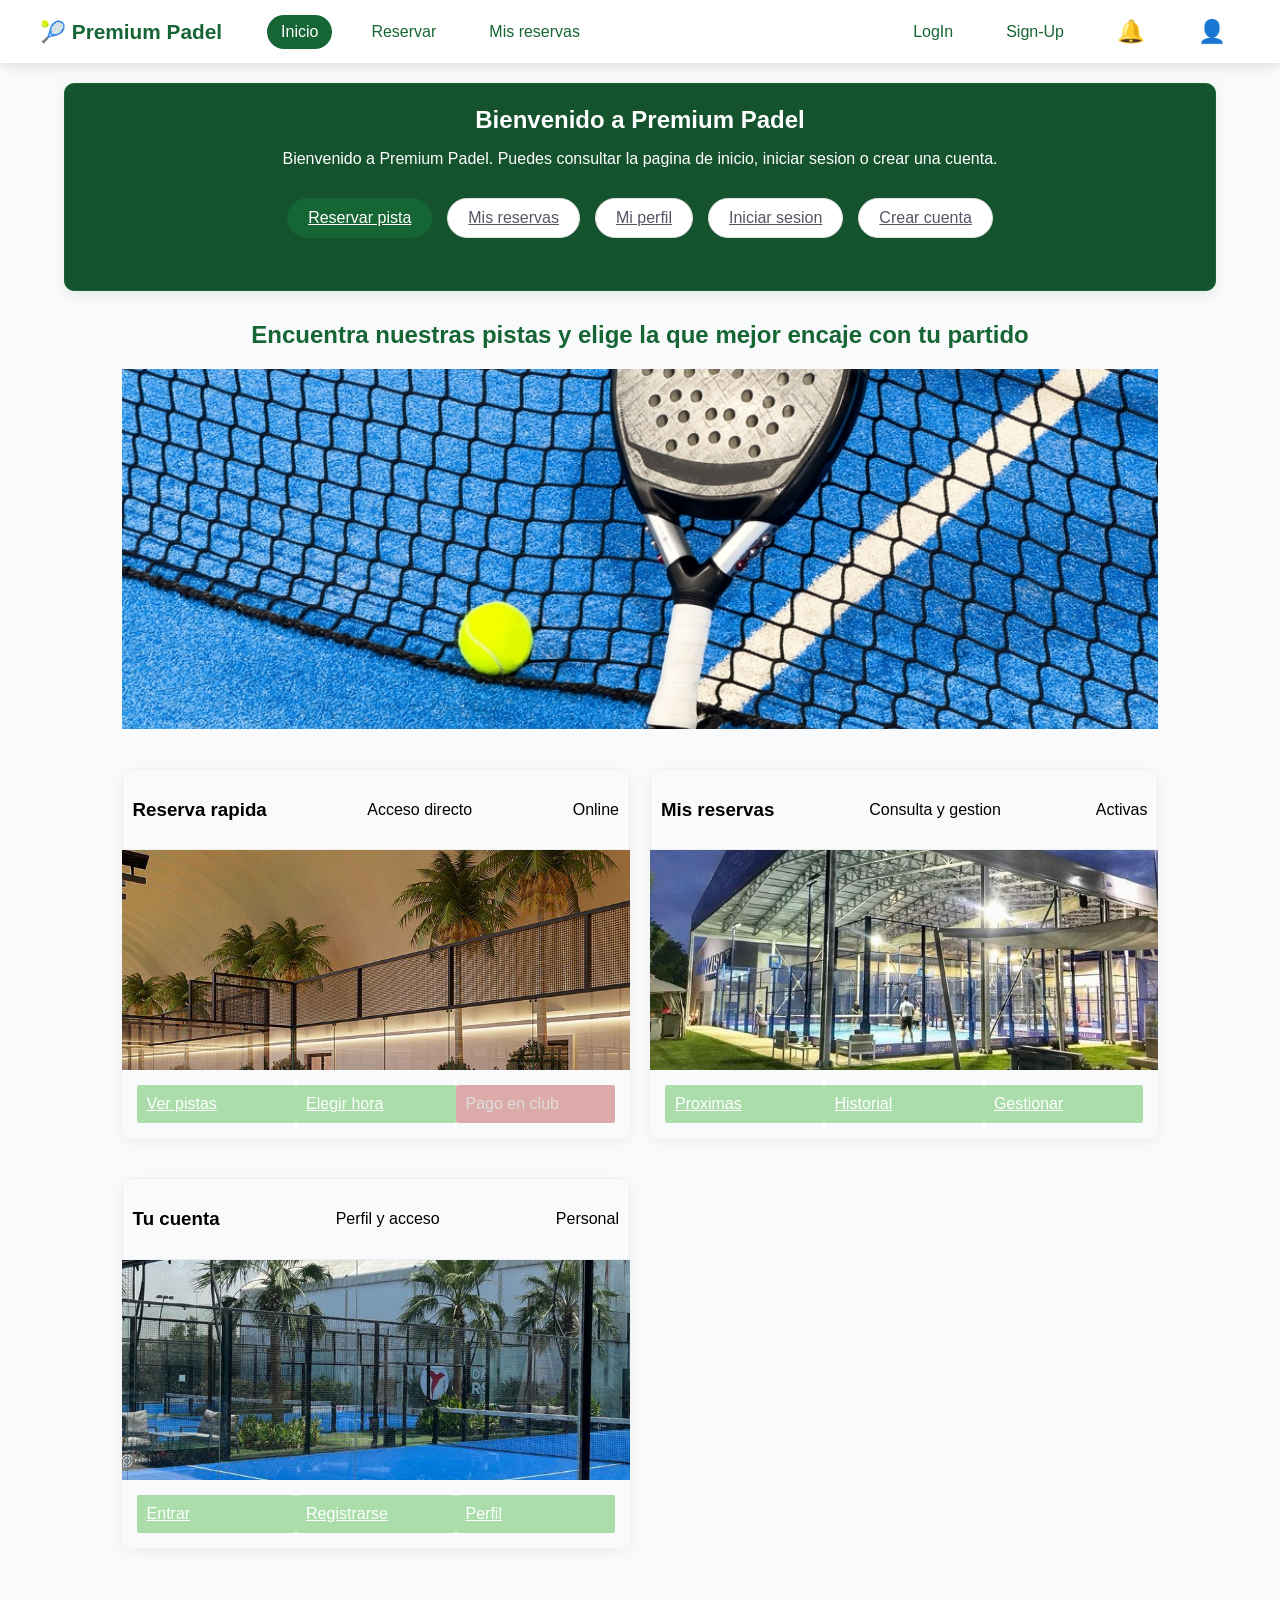
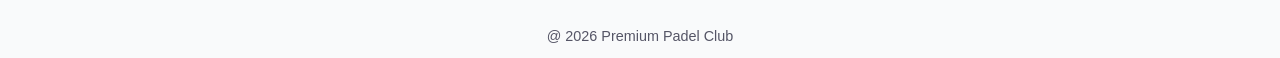
<file: mvc/src/main/resources/static/index.html>
<!DOCTYPE html>
<html lang="es">
    <head>
        <meta charset="UTF-8">
        <meta name="viewport" content="width=device-width, initial-scale=1.0">
        <title>Inicio</title>
        <link rel="stylesheet" href="styles.css">
        <link rel="icon" type="image/png" href="src/Captura de pantalla 2026-04-15 171537.png">
    </head>
    <body>
        <header class="cabecera">
            <nav class="nav-grupo" aria-label="Navegacion principal">
                <a href="index.html" class="logo">🎾 Premium Padel</a>
                <a href="index.html" class="nav-link">Inicio</a>
                <a href="reservas.html" class="nav-link">Reservar</a>
                <a href="misReservas.html" class="nav-link">Mis reservas</a>
            </nav>
            <nav class="nav-grupo" aria-label="Navegacion de usuario">
                <a href="logIn.html" class="nav-link">LogIn</a>
                <a href="signup.html" class="nav-link"> Sign-Up</a>
                <a href="notificaciones.html" class="nav-link icono">🔔</a>
                <a href="perfil.html" class="nav-link icono">👤</a>
            </nav>
        </header>

        <div class="espacio"></div>

        <main class="contenedor-principal">
            <section class="intro hero-inicio">
                <h1>Bienvenido a Premium Padel</h1>
                <p id="mensaje-inicio" class="subtitulo">Accede rapido a tus reservas, tu perfil y la disponibilidad de pistas.</p>
                <div class="menu-filtros acciones-inicio">
                    <a href="reservas.html" class="btn-filtro btn-admin-principal">Reservar pista</a>
                    <a href="misReservas.html" class="btn-filtro">Mis reservas</a>
                    <a href="perfil.html" class="btn-filtro">Mi perfil</a>
                    <a href="logIn.html" class="btn-filtro enlace-sin-sesion">Iniciar sesion</a>
                    <a href="signup.html" class="btn-filtro enlace-sin-sesion">Crear cuenta</a>
                </div>
            </section>

            <section class="mapa imagen-inicio">
                <h2>Encuentra nuestras pistas y elige la que mejor encaje con tu partido</h2>
                <img src="src/paginaprincipal.jpg" alt="Paleta y pelotas de padel en la pista">
            </section>

            <section class="pistas" aria-label="Accesos rapidos">
                <article class="card tipo-interior tarjeta-inicio">
                    <div class="info-pist">
                        <h3>Reserva rapida</h3>
                        <span class="tipo-pist">Acceso directo</span>
                        <span class="precio-pist">Online</span>
                    </div>
                    <div class="imagen-pist">
                        <img src="src/Imagen7.jpeg" alt="Pista interior destacada" class="foto-principal">
                    </div>
                    <div class="horarios">
                        <a href="reservas.html" class="hora-disponible">Ver pistas</a>
                        <a href="reservas.html" class="hora-disponible">Elegir hora</a>
                        <span class="hora-ocupada">Pago en club</span>
                    </div>
                </article>

                <article class="card tipo-techo tarjeta-inicio">
                    <div class="info-pist">
                        <h3>Mis reservas</h3>
                        <span class="tipo-pist">Consulta y gestion</span>
                        <span class="precio-pist">Activas</span>
                    </div>
                    <div class="imagen-pist">
                        <img src="src/Imagen11.jpeg" alt="Pista exterior con techo" class="foto-principal">
                    </div>
                    <div class="horarios">
                        <a href="misReservas.html" class="hora-disponible">Proximas</a>
                        <a href="misReservas.html" class="hora-disponible">Historial</a>
                        <a href="misReservas.html" class="hora-disponible">Gestionar</a>
                    </div>
                </article>

                <article class="card tipo-sin tarjeta-inicio">
                    <div class="info-pist">
                        <h3>Tu cuenta</h3>
                        <span class="tipo-pist">Perfil y acceso</span>
                        <span class="precio-pist">Personal</span>
                    </div>
                    <div class="imagen-pist">
                        <img src="src/Imagen5.jpeg" alt="Pista exterior sin techo" class="foto-principal">
                    </div>
                    <div class="horarios">
                        <a href="logIn.html" class="hora-disponible enlace-sin-sesion">Entrar</a>
                        <a href="signup.html" class="hora-disponible enlace-sin-sesion">Registrarse</a>
                        <a href="perfil.html" class="hora-disponible">Perfil</a>
                    </div>
                </article>

                <article id="acceso-admin" class="card tarjeta-inicio" hidden>
                    <div class="info-pist">
                        <h3>Administracion</h3>
                        <span class="tipo-pist">Panel interno</span>
                        <span class="precio-pist">Admin</span>
                    </div>
                    <div class="horarios">
                        <a href="admin.html" class="hora-disponible">Panel Admin</a>
                        <a href="adminUsuarios.html" class="hora-disponible">Usuarios</a>
                        <a href="adminReservas.html" class="hora-disponible">Reservas</a>
                    </div>
                </article>
            </section>
        </main>

        <footer class="login-footer">
            <p>@ 2026 Premium Padel Club</p>
        </footer>

        <script src="navbar.js"></script>
        <script src="index.js"></script>
    </body>
</html>
</file>
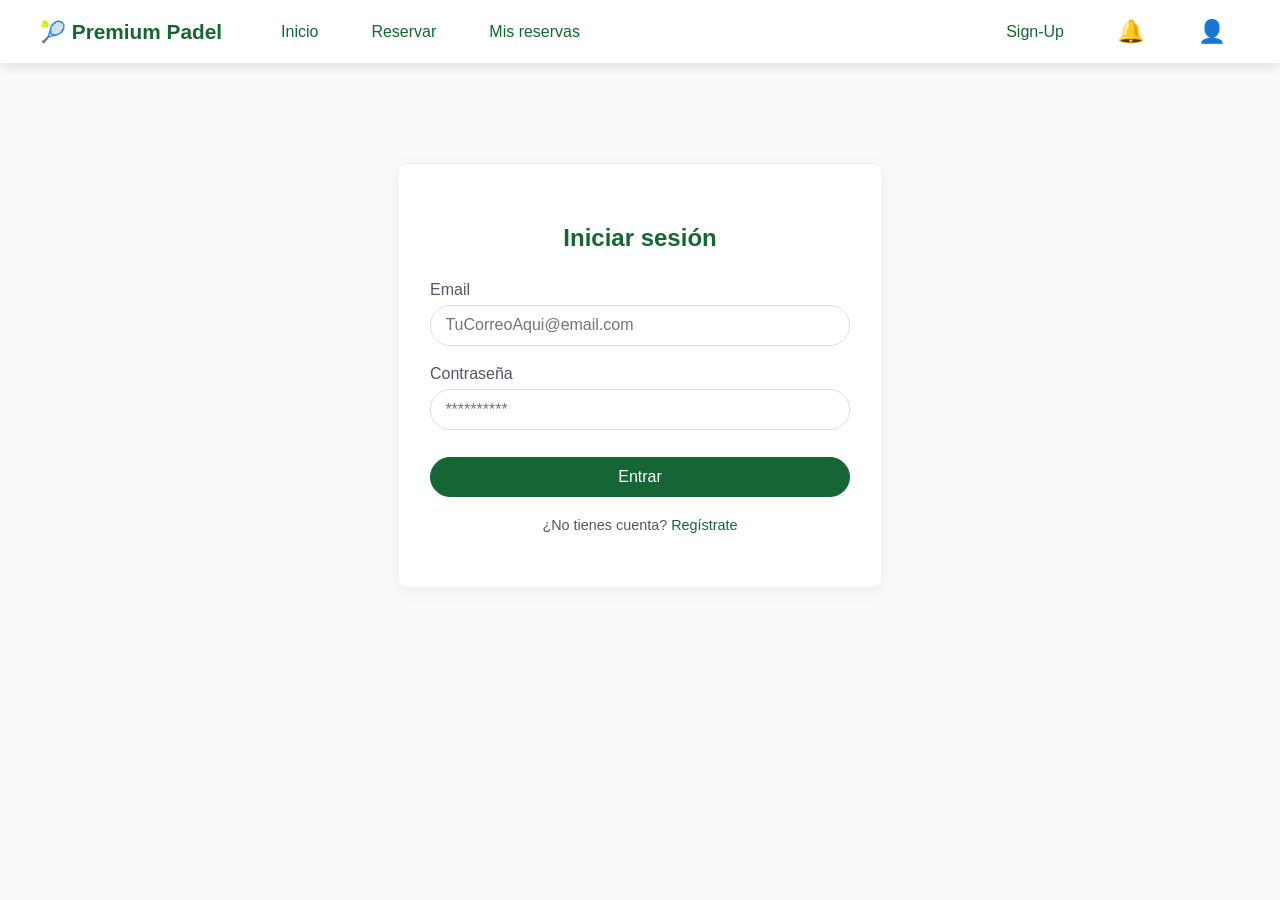
<file: mvc/src/main/resources/static/admin.html>
<!DOCTYPE html>
<html lang="es">
<head>
    <meta charset="UTF-8">
    <meta name="viewport" content="width=device-width, initial-scale=1.0">
    <title>Panel de admin</title>
    <link rel="stylesheet" href="styles.css">
    <link rel="icon" type="image/png" href="src/Captura de pantalla 2026-04-15 171537.png">
</head>

<body>
<header class="cabecera">
    <div class="nav-grupo">
        <a href="index.html" class="logo">&#127934 Premium Padel</a>
        <a href="index.html" class="nav-link">Inicio</a>
        <a href="admin.html" class="nav-link">Panel Admin</a>
        <a href="adminUsuarios.html" class="nav-link">Usuarios</a>
        <a href="adminPistas.html" class="nav-link">Pistas</a>
        <a href="adminReservas.html" class="nav-link">Reservas</a>
    </div>

    <div class="nav-grupo">
        <span class="admin-badge">ÁREA ADMIN</span>
        <a href="notificaciones.html" class="nav-link icono">&#128276</a>
        <a href="perfil.html" class="nav-link icono">&#128100</a>
    </div>
</header>

<div class="espacio"></div>

<main class="contenedor-principal admin-dashboard">
    <section class="intro">
        <h2>Panel de administración</h2>
        <p>Resumen general de usuarios, pistas y reservas del club.</p>
    </section>

    <section class="admin-resumen">
        <article class="admin-card-resumen">
            <h3>Usuarios registrados</h3>
            <p class="dato-admin">...</p>
        </article>

        <article class="admin-card-resumen">
            <h3>Pistas activas</h3>
            <p class="dato-admin">...</p>
        </article>

        <article class="admin-card-resumen">
            <h3>Reservas de hoy</h3>
            <p class="dato-admin">...</p>
        </article>

        <article class="admin-card-resumen">
            <h3>Cancelaciones recientes</h3>
            <p class="dato-admin">...</p>
        </article>
    </section>

    <section class="admin-panel-central">
        <article class="admin-bloque">
            <div class="admin-bloque-cabecera">
                <h3>Accesos rápidos</h3>
            </div>

            <div class="admin-acciones">
                <a href="adminUsuarios.html" class="btn-filtro">Gestionar usuarios</a>
                <a href="adminPistas.html" class="btn-filtro">Gestionar pistas</a>
                <a href="adminReservas.html" class="btn-filtro">Ver reservas</a>
            </div>
        </article>

        <article class="admin-bloque">
            <div class="admin-bloque-cabecera">
                <h3>Actividad reciente</h3>
            </div>

            <div class="admin-actividad">
                <p>Cargando actividad reciente...</p>
            </div>
        </article>
    </section>

    <section class="admin-bloque admin-tabla-bloque">
        <div class="admin-bloque-cabecera">
            <h3>Últimas reservas</h3>
            <a href="adminReservas.html" class="btn-filtro">Ver todas</a>
        </div>

        <div class="tabla-admin-wrapper">
            <table class="tabla-admin">
                <thead>
                <tr>
                    <th>ID</th>
                    <th>Usuario</th>
                    <th>Pista</th>
                    <th>Fecha</th>
                    <th>Hora</th>
                    <th>Estado</th>
                </tr>
                </thead>

                <tbody>
                <tr>
                    <td colspan="6">Cargando últimas reservas...</td>
                </tr>
                </tbody>
            </table>
        </div>
    </section>
</main>

<footer class="login-footer">
    <p>@ 2026 Premium Padel Club</p>
</footer>

<script src="admin.js"></script>
<script src="navbar.js"></script>
</body>
</html>
</file>
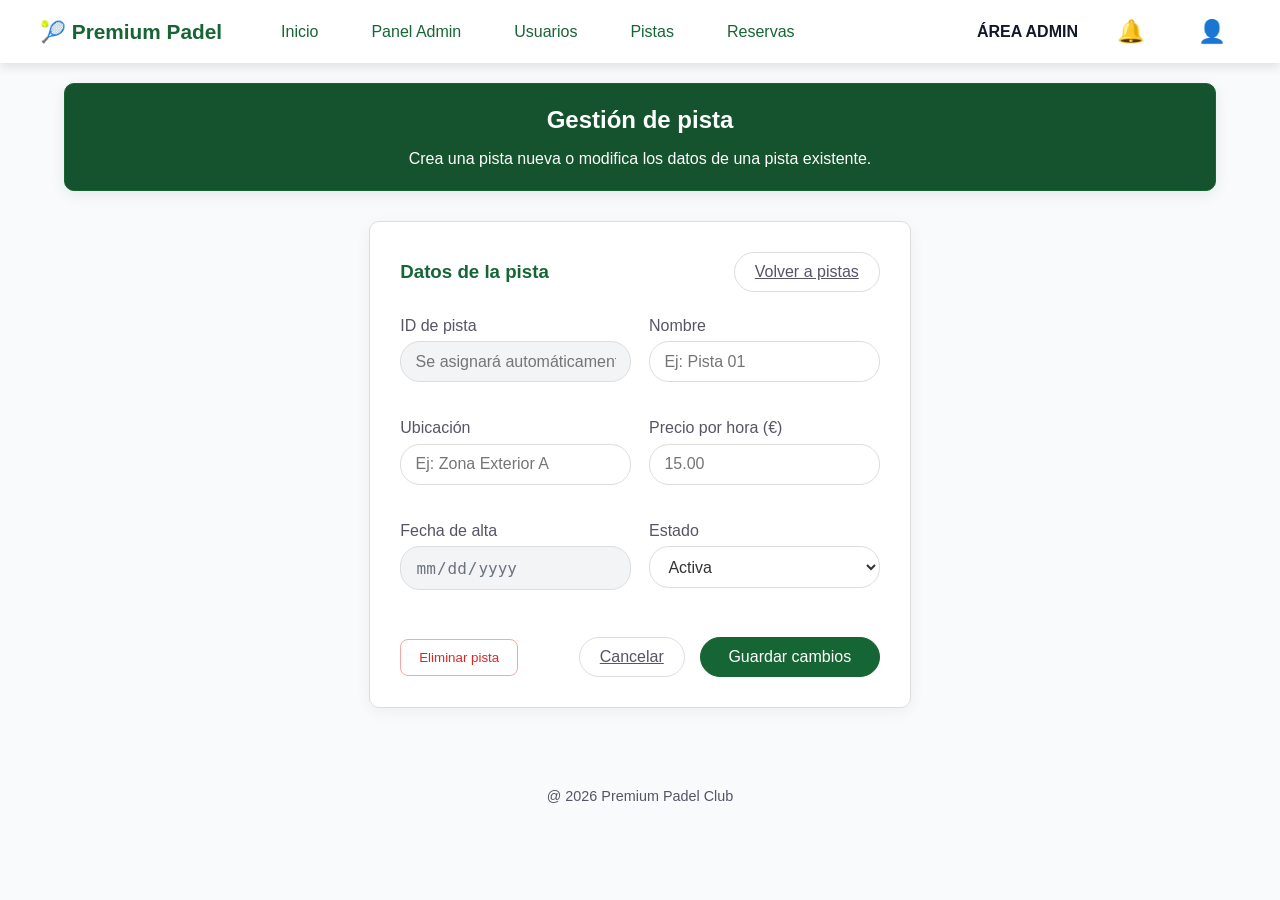
<file: mvc/src/main/resources/static/adminFormularioPista.html>
<!DOCTYPE html>
<html lang="es">
<head>
    <meta charset="UTF-8">
    <meta name="viewport" content="width=device-width, initial-scale=1.0">
    <title>Formulario de pista</title>
    <link rel="stylesheet" href="styles.css">
    <link rel="icon" type="image/png" href="src/Captura de pantalla 2026-04-15 171537.png">
</head>

<body>
<header class="cabecera">
    <div class="nav-grupo">
        <a href="index.html" class="logo">&#127934 Premium Padel</a>
        <a href="index.html" class="nav-link">Inicio</a>
        <a href="admin.html" class="nav-link">Panel Admin</a>
        <a href="adminUsuarios.html" class="nav-link">Usuarios</a>
        <a href="adminPistas.html" class="nav-link">Pistas</a>
        <a href="adminReservas.html" class="nav-link">Reservas</a>
    </div>

    <div class="nav-grupo">
        <span class="admin-badge">ÁREA ADMIN</span>
        <a href="notificaciones.html" class="nav-link icono">&#128276</a>
        <a href="perfil.html" class="nav-link icono">&#128100</a>
    </div>
</header>

<div class="espacio"></div>

<main class="contenedor-principal admin-dashboard">
    <section class="intro">
        <h2>Gestión de pista</h2>
        <p>Crea una pista nueva o modifica los datos de una pista existente.</p>
    </section>

    <section class="admin-formulario-bloque">
        <div class="admin-formulario-header">
            <h3>Datos de la pista</h3>
            <a href="adminPistas.html" class="btn-filtro">Volver a pistas</a>
        </div>

        <form class="admin-formulario-pista">
            <div class="form-group">
                <label for="idPista">ID de pista</label>
                <input type="text" id="idPista" name="idPista" placeholder="Se asignará automáticamente" readonly>
            </div>

            <div class="form-group">
                <label for="nombre">Nombre</label>
                <input type="text" id="nombre" name="nombre" placeholder="Ej: Pista 01" required>
            </div>

            <div class="form-group">
                <label for="ubicacion">Ubicación</label>
                <input type="text" id="ubicacion" name="ubicacion" placeholder="Ej: Zona Exterior A" required>
            </div>

            <div class="form-group">
                <label for="precioHora">Precio por hora (€)</label>
                <input type="number" id="precioHora" name="precioHora" min="0" step="0.01" placeholder="15.00" required>
            </div>

            <div class="form-group">
                <label for="fechaAlta">Fecha de alta</label>
                <input type="date" id="fechaAlta" name="fechaAlta" readonly>
            </div>

            <div class="form-group">
                <label for="activa">Estado</label>
                <select id="activa" name="activa" class="select-admin">
                    <option value="true">Activa</option>
                    <option value="false">Inactiva</option>
                </select>
            </div>

            <div class="admin-formulario-acciones">
                <button type="button" class="cancelar-izquierda btn-cancelar">Eliminar pista</button>
                <a href="adminPistas.html" class="btn-filtro">Cancelar</a>
                <button type="submit" class="btn-login btn-guardar-pista">Guardar cambios</button>
            </div>
        </form>
    </section>
</main>

<footer class="login-footer">
    <p>@ 2026 Premium Padel Club</p>
</footer>

<script src="adminFormularioPista.js"></script>
<script src="navbar.js"></script>
</body>
</html>
</file>
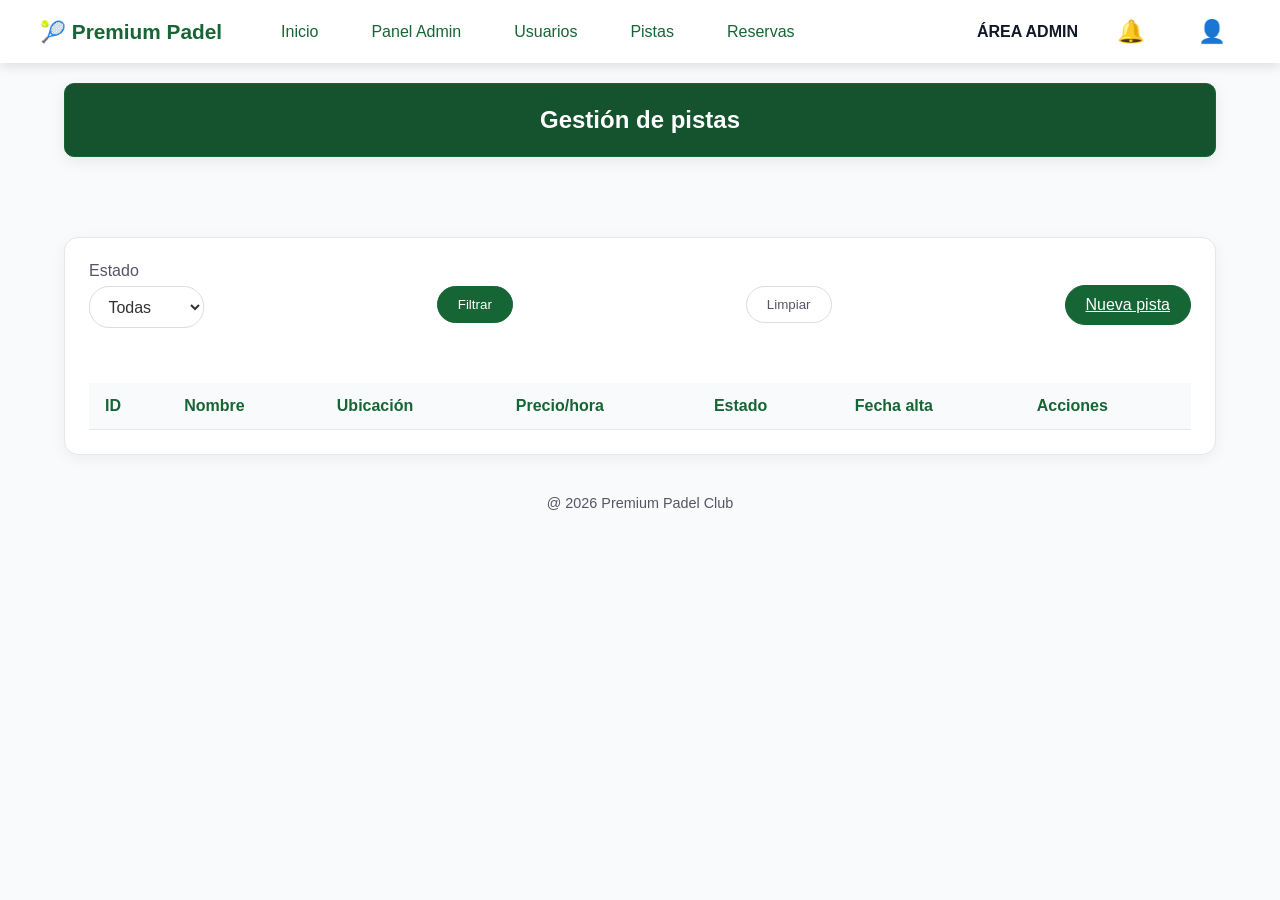
<file: mvc/src/main/resources/static/adminPistas.html>
<!DOCTYPE html>
<html lang="es">
    <head>
        <meta charset="UTF-8">
        <meta name="viewport" content="width=device-width, initial-scale=1.0">
        <title>Gestión de Pistas</title>
        <link rel="stylesheet" href="styles.css">
        <link rel="icon" type="image/png" href="src/Captura de pantalla 2026-04-15 171537.png">
    </head>
    <body>
        <header class="cabecera">
            <div class="nav-grupo">
                <a href="index.html" class="logo">&#127934 Premium Padel</a>
                <a href="index.html" class="nav-link">Inicio</a>
                <a href="admin.html" class="nav-link">Panel Admin</a>
                <a href="adminUsuarios.html" class="nav-link">Usuarios</a>
                <a href="adminPistas.html" class="nav-link">Pistas</a>
                <a href="adminReservas.html" class="nav-link">Reservas</a>
            </div>
            <div class="nav-grupo">
                <span class="admin-badge">ÁREA ADMIN</span>
                <a href="notificaciones.html" class="nav-link icono">&#128276</a>
                <a href="perfil.html" class="nav-link icono">&#128100</a>
            </div>
        </header>
        <div class="espacio"></div>
        <main class="contenedor-principal admin-dashboard">
            <section class="intro">
                <h2>Gestión de pistas</h2>
            </section>
            <div class="espacio"></div>

            <section class="admin-bloque">
                <div class="admin-bloque-cabecera admin-toolbar">
                    <div class="form-group">
                        <label for="filtroEstadoPistas">Estado</label>
                        <select id="filtroEstadoPistas" class="select-admin">
                            <option value="">Todas</option>
                            <option value="true">Activas</option>
                            <option value="false">Inactivas</option>
                        </select>
                    </div>

                    <button type="button" id="btnFiltrarPistas" class="btn-filtro btn-admin-principal">
                        Filtrar
                    </button>

                    <button type="button" id="btnLimpiarFiltroPistas" class="btn-filtro">
                        Limpiar
                    </button>

                    <a href="adminFormularioPista.html" class="btn-filtro btn-admin-principal">Nueva pista</a>
                </div>

                <div class="tabla-admin-wrapper">
                    <p id="mensajePistas"></p>
                    <table class="tabla-admin tabla-pistas-admin">
                        <thead>
                        <tr>
                            <th>ID</th>
                            <th>Nombre</th>
                            <th>Ubicación</th>
                            <th>Precio/hora</th>
                            <th>Estado</th>
                            <th>Fecha alta</th>
                            <th>Acciones</th>
                        </tr>
                        </thead>
                        <tbody id="cuerpoTablaPistas">
                        </tbody>
                    </table>
                </div>
        </section>
        </main>
        <script src="adminPistas.js"></script>
        <script src="navbar.js"></script>
        <footer class="login-footer">
            <p>@ 2026 Premium Padel Club</p>
        </footer>
    </body>
</html>
</file>
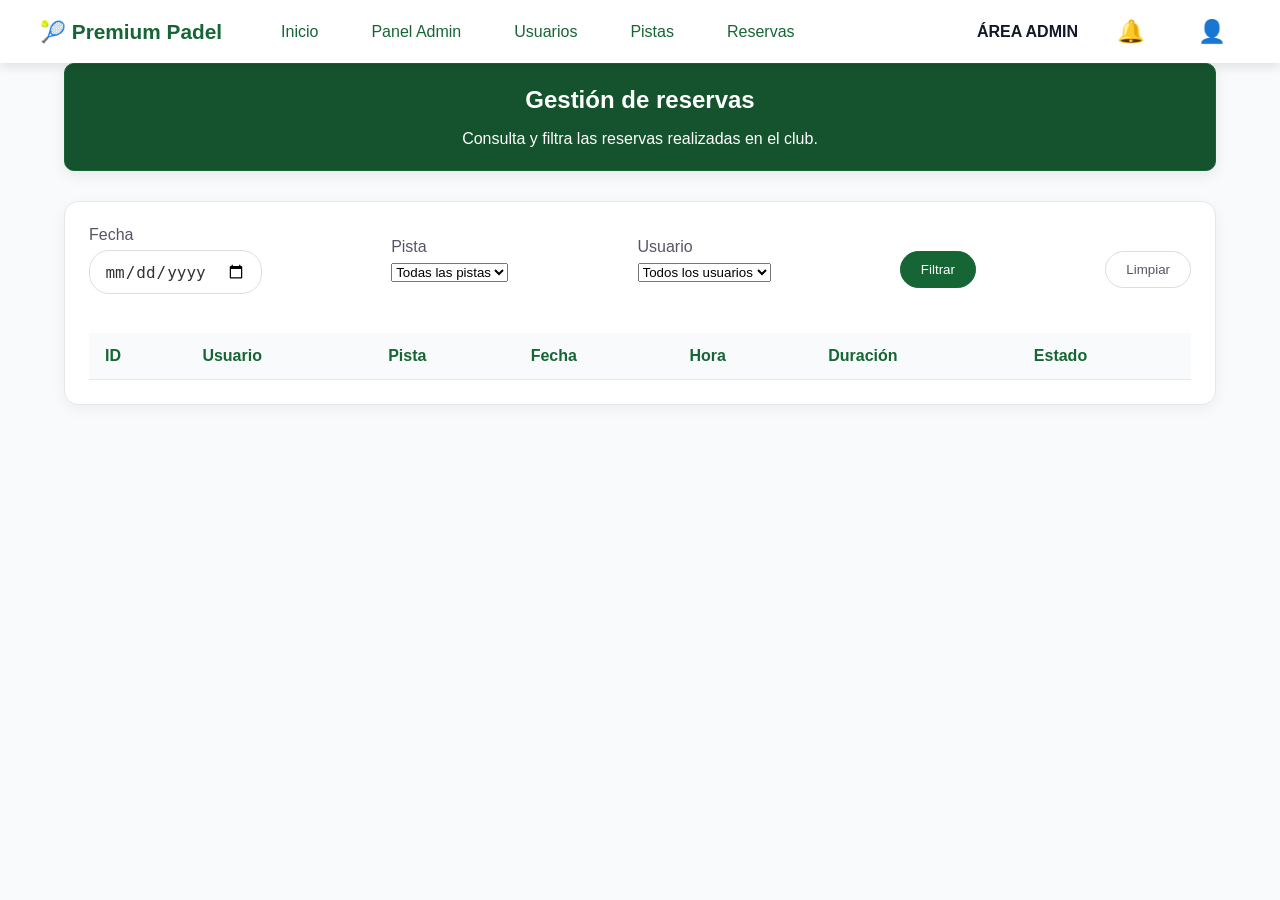
<file: mvc/src/main/resources/static/adminReservas.html>
<!DOCTYPE html>
<html lang="es">
    <head>
        <meta charset="UTF-8">
        <meta name="viewport" content="width=device-width, initial-scale=1.0">
        <title>Admin Reservas</title>
        <link rel="stylesheet" href="styles.css">
        <link rel="icon" type="image/png" href="src/Captura de pantalla 2026-04-15 171537.png">
    </head>
    <body>
        <header class="cabecera">
            <div class="nav-grupo">
                <a href="index.html" class="logo">&#127934 Premium Padel</a>
                <a href="index.html" class="nav-link">Inicio</a>
                <a href="admin.html" class="nav-link">Panel Admin</a>
                <a href="adminUsuarios.html" class="nav-link">Usuarios</a>
                <a href="adminPistas.html" class="nav-link">Pistas</a>
                <a href="adminReservas.html" class="nav-link">Reservas</a>
            </div>
            <div class="nav-grupo">
                <span class="admin-badge">ÁREA ADMIN</span>
                <a href="notificaciones.html" class="nav-link icono">&#128276</a>
                <a href="perfil.html" class="nav-link icono">&#128100</a>
            </div>
        </header>
        <main class="contenedor-principal admin-dashboard">
            <section class="intro">
                <h2>Gestión de reservas</h2>
                <p>Consulta y filtra las reservas realizadas en el club.</p>
            </section>

            <section class="admin-bloque">
                <div class="admin-bloque-cabecera admin-toolbar">
                    <div class="form-group">
                        <label for="inputFecha">Fecha</label>
                        <input type="date" id="inputFecha">
                    </div>

                    <div class="form-group">
                        <label for="inputPista">Pista</label>
                        <select id="inputPista">
                            <option value="">Todas las pistas</option>
                        </select>
                    </div>

                    <div class="form-group">
                        <label for="inputUsuario">Usuario</label>
                        <select id="inputUsuario">
                            <option value="">Todos los usuarios</option>
                        </select>
                    </div>

                    <button type="button" id="btnFiltrarReservas" class="btn-filtro btn-admin-principal">
                        Filtrar
                    </button>

                    <button type="button" id="btnLimpiarFiltros" class="btn-filtro">
                        Limpiar
                    </button>
                </div>

                <p id="mensajeReservas" class="login-footer"></p>

                <div class="tabla-admin-wrapper">
                    <table class="tabla-admin">
                        <thead>
                        <tr>
                            <th>ID</th>
                            <th>Usuario</th>
                            <th>Pista</th>
                            <th>Fecha</th>
                            <th>Hora</th>
                            <th>Duración</th>
                            <th>Estado</th>
                        </tr>
                        </thead>
                        <tbody id="tablaReservas">
                        <!-- JS -->
                        </tbody>
                    </table>
                </div>
            </section>
        </main>
        <div class="espacio"></div>

    <script src="adminReservas.js"></script>
    <script src="navbar.js"></script>

</body>
</html>
</file>
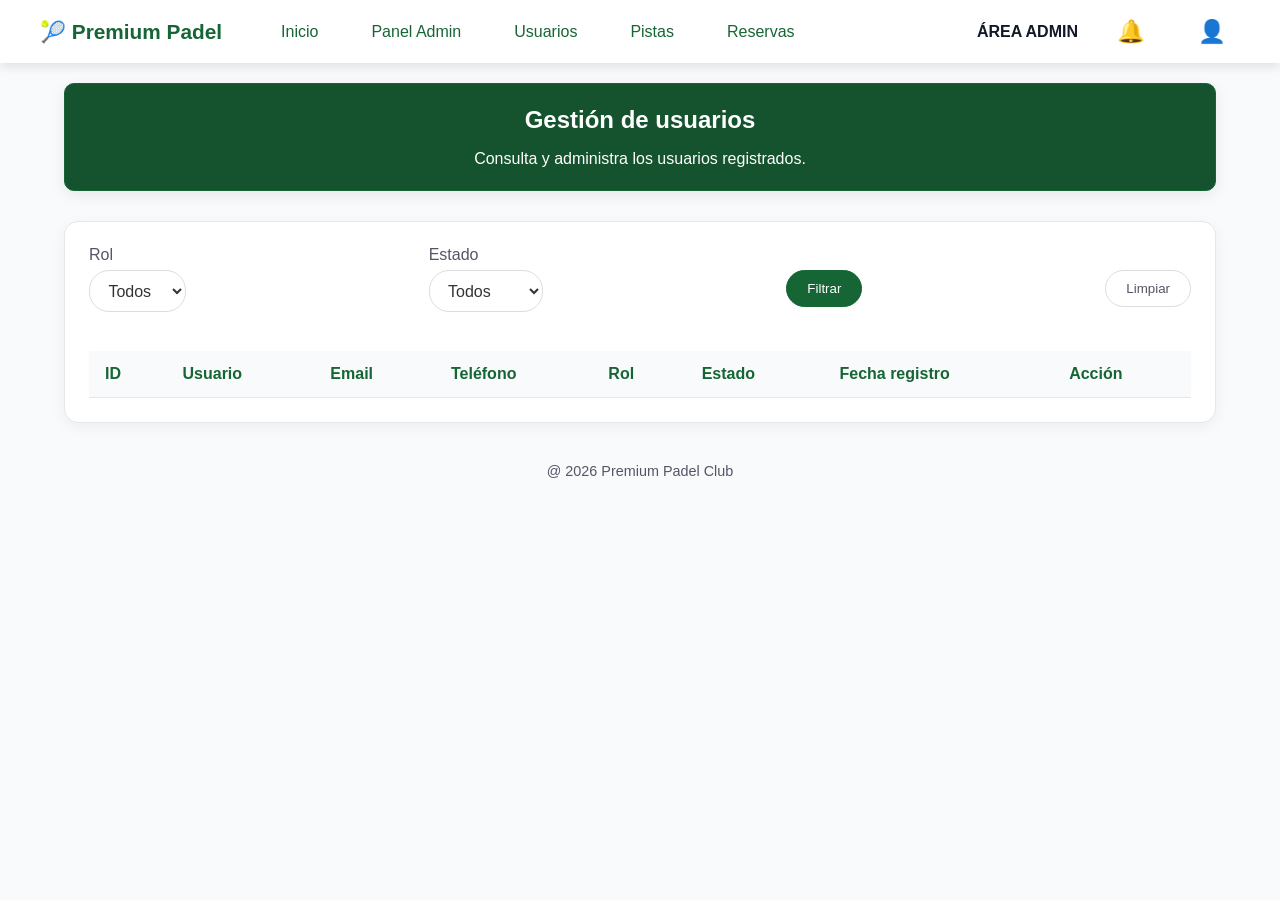
<file: mvc/src/main/resources/static/adminUsuarioDetalle.html>
<!DOCTYPE html>
<html lang="es">
    <head>
        <meta charset="UTF-8">
        <meta name="viewport" content="width=device-width, initial-scale=1.0">
        <title>Gestión de usuario</title>
        <link rel="stylesheet" href="styles.css">
        <link rel="icon" type="image/png" href="src/Captura de pantalla 2026-04-15 171537.png">
    </head>
    <body>
        <header class="cabecera">
            <div class="nav-grupo">
                <a href="index.html" class="logo">&#127934 Premium Padel</a>
                <a href="index.html" class="nav-link">Inicio</a>
                <a href="admin.html" class="nav-link">Panel Admin</a>
                <a href="adminUsuarios.html" class="nav-link">Usuarios</a>
                <a href="adminPistas.html" class="nav-link">Pistas</a>
                <a href="adminReservas.html" class="nav-link">Reservas</a>
            </div>
            <div class="nav-grupo">
                <span class="admin-badge">ÁREA ADMIN</span>
                <a href="notificaciones.html" class="nav-link icono">&#128276</a>
                <a href="perfil.html" class="nav-link icono">&#128100</a>
            </div>
        </header>
        <div class="espacio"></div>
        <main class="contenedor-principal admin-dashboard">
            <section class="intro admin-intro">
                <h2>Gestión de usuario</h2>
            </section>
            <div class="espacio"></div>

            <section class="admin-formulario-bloque">
                <div class="admin-formulario-header">
                    <h3>Datos del usuario</h3>
                    <a href="adminUsuarios.html" class="btn-filtro">Volver a usuarios</a>
                </div>

                <form class="admin-formulario-pista admin-formulario-usuario">
                    <div class="form-group">
                        <label for="idUsuario">ID de usuario</label>
                        <input type="text" id="idUsuario" name="idUsuario" value="03" readonly>
                    </div>

                    <div class="form-group">
                        <label for="fechaRegistro">Fecha de registro</label>
                        <input type="date" id="fechaRegistro" name="fechaRegistro" value="2026-01-12" readonly>
                    </div>

                    <div class="form-group">
                        <label for="nombre">Nombre</label>
                        <input type="text" id="nombre" name="nombre" value="Lucía" placeholder="Nombre" required>
                    </div>

                    <div class="form-group">
                        <label for="apellidos">Apellidos</label>
                        <input type="text" id="apellidos" name="apellidos" value="Pérez" placeholder="Apellidos" required>
                    </div>

                    <div class="form-group">
                        <label for="email">Email</label>
                        <input type="email" id="email" name="email" value="lucia.perez@email.com" placeholder="correo@ejemplo.com" required>
                    </div>

                    <div class="form-group">
                        <label for="telefono">Teléfono</label>
                        <input type="tel" id="telefono" name="telefono" value="+34 622 444 555" placeholder="+34 600 000 000" required>
                    </div>

                    <div class="form-group">
                        <label for="rol">Rol</label>
                        <select id="rol" name="rol" class="select-admin">
                            <option value="USER" selected>USER</option>
                            <option value="ADMIN">ADMIN</option>
                        </select>
                    </div>

                    <div class="form-group">
                        <label for="activo">Estado</label>
                        <select id="activo" name="activo" class="select-admin">
                            <option value="true">Activo</option>
                            <option value="false" selected>Inactivo</option>
                        </select>
                    </div>

                    <div class="admin-formulario-acciones">
                        <a href="adminUsuarios.html" class="btn-filtro">Cancelar</a>
                        <button type="submit" class="btn-login btn-guardar-pista">Guardar cambios</button>
                    </div>
                </form>
            </section>
        </main>
        <footer class="login-footer">
            <p>@ 2026 Premium Padel Club</p>
        </footer>
        <script src="adminUsuarioDetalle.js"></script>
        <script src="navbar.js"></script>
    </body>
</html>
</file>
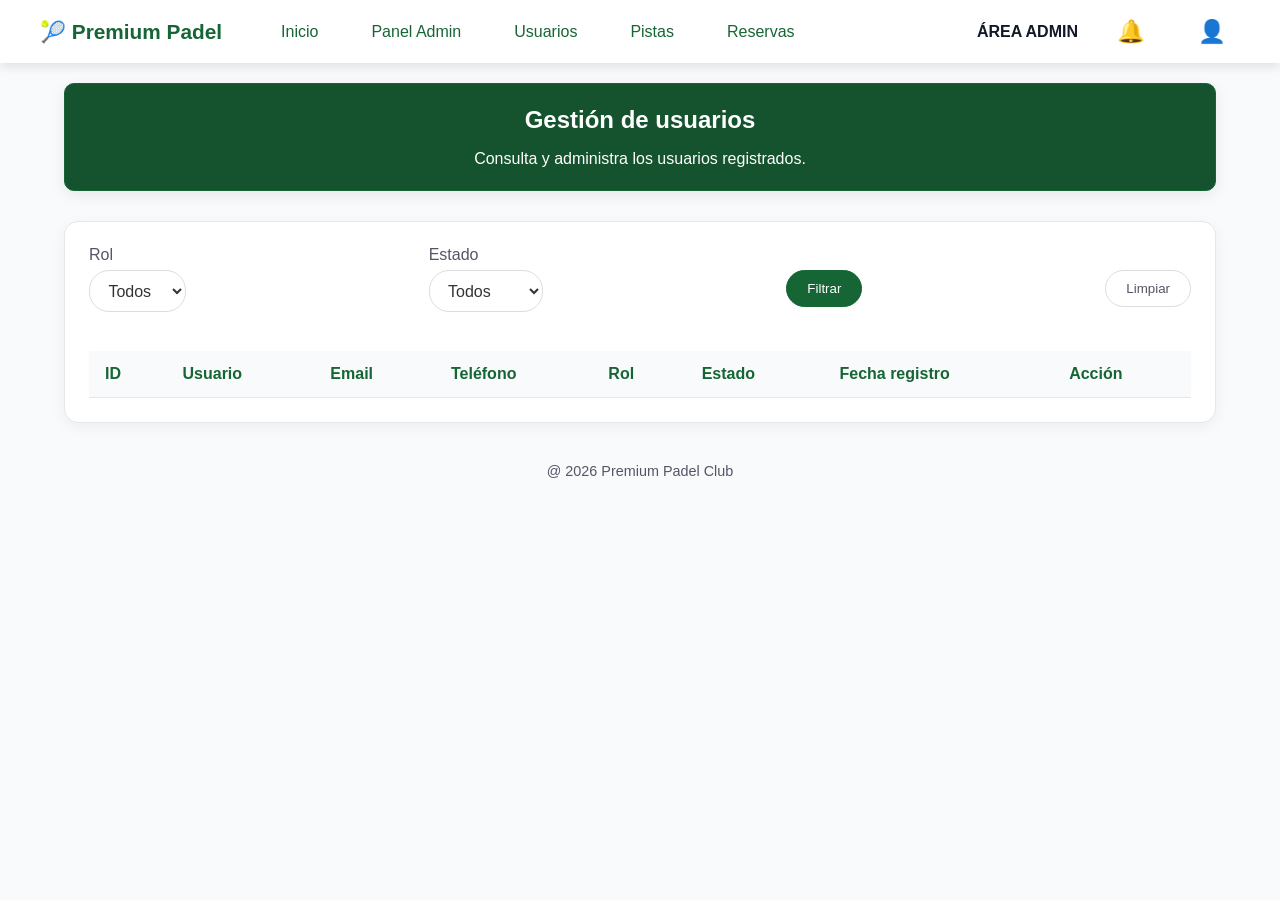
<file: mvc/src/main/resources/static/adminUsuarios.html>
<!DOCTYPE html>
<html lang="es">
    <head>
        <meta charset="UTF-8">
        <meta name="viewport" content="width=device-width, initial-scale=1.0">
        <title>Gestión de Usuarios</title>
        <link rel="stylesheet" href="styles.css">
        <link rel="icon" type="image/png" href="src/Captura de pantalla 2026-04-15 171537.png">
    </head>
    <body>
        <header class="cabecera">
            <div class="nav-grupo">
                <a href="index.html" class="logo">&#127934 Premium Padel</a>
                <a href="index.html" class="nav-link">Inicio</a>
                <a href="admin.html" class="nav-link">Panel Admin</a>
                <a href="adminUsuarios.html" class="nav-link">Usuarios</a>
                <a href="adminPistas.html" class="nav-link">Pistas</a>
                <a href="adminReservas.html" class="nav-link">Reservas</a>
            </div>
            <div class="nav-grupo">
                <span class="admin-badge">ÁREA ADMIN</span>
                <a href="notificaciones.html" class="nav-link icono">&#128276</a>
                <a href="perfil.html" class="nav-link icono">&#128100</a>
            </div>
        </header>
        <div class="espacio"></div>
        <main class="contenedor-principal admin-dashboard">
            <section class="intro">
                <h2>Gestión de usuarios</h2>
                <p>Consulta y administra los usuarios registrados.</p>
            </section>
            <section class="admin-bloque">
                <div class="admin-bloque-cabecera admin-toolbar">
                    <div class="form-group">
                        <label for="filtroRol">Rol</label>
                        <select id="filtroRol" class="select-admin">
                            <option value="">Todos</option>
                            <option value="ADMIN">Admin</option>
                            <option value="USER">User</option>
                        </select>
                    </div>
                    <div class="form-group">
                        <label for="filtroActivo">Estado</label>
                        <select id="filtroActivo" class="select-admin">
                            <option value="">Todos</option>
                            <option value="true">Activos</option>
                            <option value="false">Inactivos</option>
                        </select>
                    </div>
                    <button type="button" id="btnFiltrarUsuarios" class="btn-filtro btn-admin-principal">
                        Filtrar
                    </button>
                    <button type="button" id="btnLimpiarFiltrosUsuarios" class="btn-filtro">
                        Limpiar
                    </button>
                </div>
                <p id="mensajeUsuarios" class="login-footer"></p>
                <div class="tabla-admin-wrapper">
                    <table class="tabla-admin tabla-usuarios-admin">
                        <thead>
                        <tr>
                            <th>ID</th>
                            <th>Usuario</th>
                            <th>Email</th>
                            <th>Teléfono</th>
                            <th>Rol</th>
                            <th>Estado</th>
                            <th>Fecha registro</th>
                            <th>Acción</th>
                        </tr>
                        </thead>
                        <tbody id="tablaUsuarios">
                        </tbody>
                    </table>
                </div>
            </section>
        </main>
        <footer class="login-footer">
            <p>@ 2026 Premium Padel Club</p>
        </footer>
        <script src="adminUsuarios.js"></script>
        <script src="navbar.js"></script>
    </body>
</html>
</file>
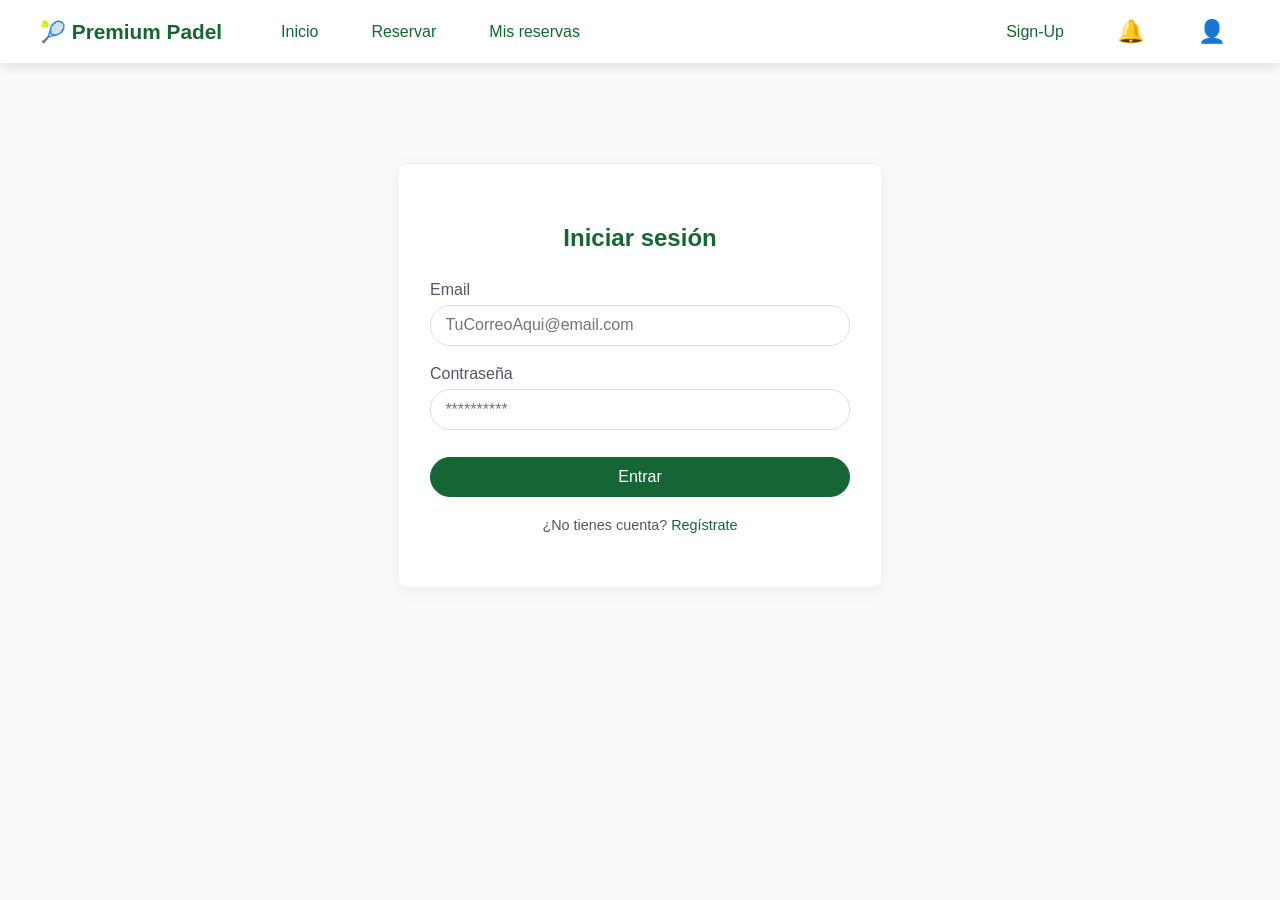
<file: mvc/src/main/resources/static/logIn.html>
<!DOCTYPE html>

<html lang="es">

<head>
    <title>Perfil</title>
    <meta charset="UTF-8">
    <meta name="viewport" content="width=device-width, initial-scale=1.0">
    <link rel="stylesheet" href="styles.css">
    <link rel="icon" type="image/png" href="src/Captura de pantalla 2026-04-15 171537.png">
</head>

<body>
    <header class="cabecera">
        <div class="nav-grupo">
            <a href="index.html" class="logo">&#127934 Premium Padel</a>
            <a href="index.html" class="nav-link">Inicio</a>
            <a href="reservas.html" class="nav-link">Reservar</a>
            <a href="misReservas.html" class="nav-link">Mis reservas</a>
        </div>
        <div class="nav-grupo">
            <a href="signup.html" class="nav-link"> Sign-Up</a>
            <a href="notificaciones.html" class="nav-link icono">&#128276</a>
            <a href="perfil.html" class="nav-link icono">&#128100</a>
        </div>
    </header>
    <div class="espacio"></div>
    <div class="login-container">
        <h2>Iniciar sesión</h2>
        
        <form id="loginForm">

            <div class="form-group">
                <label for="email">Email</label>
                <input type="email" id="email" name="email" placeholder="TuCorreoAqui@email.com" required>
            </div>

            <div class="form-group">
                <label for="password">Contraseña</label>
                <input type="password" id="password" name="password" placeholder="**********" required>
            </div>

            <button type="submit" class="btn-login">Entrar</button>
        </form>

        <p class="login-footer">¿No tienes cuenta? <a href="signup.html">Regístrate</a></p>
    </div>

    <script src="login.js"></script>
    <script src="navbar.js"></script>
</body>
</html>
</file>
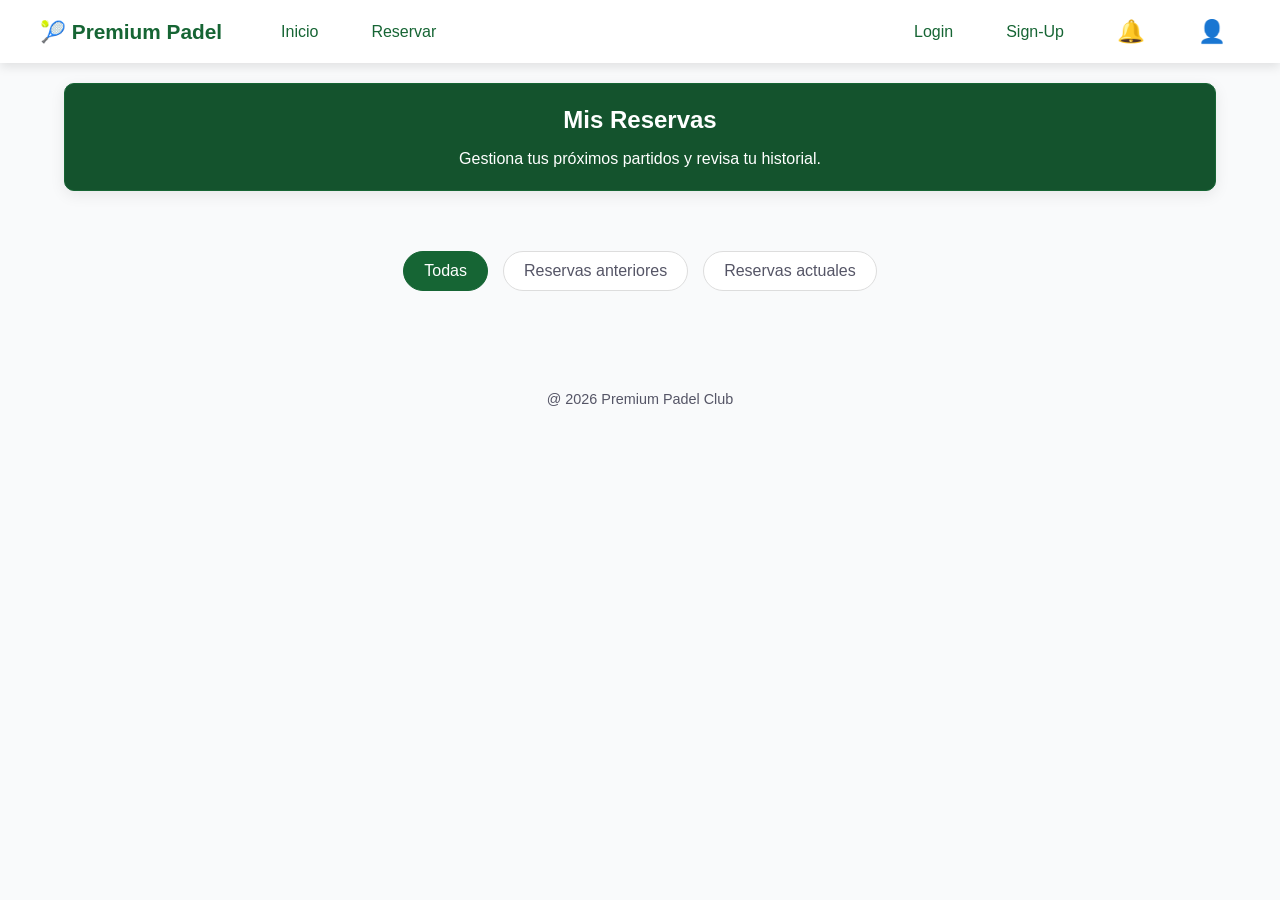
<file: mvc/src/main/resources/static/misReservas.html>
<!DOCTYPE html>
<html lang="es">
<head>
    <title>Mis Reservas</title>
    <meta charset="UTF-8">
    <link rel="stylesheet" href="styles.css">
    <meta name="viewport" content="width=device-width, initial-scale=1.0">
    <link rel="icon" type="image/png" href="src/Captura de pantalla 2026-04-15 171537.png">
</head>
<body>
<header class="cabecera">
    <div class="nav-grupo">
        <a href="index.html" class="logo">&#127934 Premium Padel</a>
        <a href="index.html" class="nav-link">Inicio</a>
        <a href="reservas.html" class="nav-link">Reservar</a>
    </div>
    <div class="nav-grupo">
        <a href="logIn.html" class="nav-link">Login</a>
        <a href="signup.html" class="nav-link"> Sign-Up</a>
        <a href="notificaciones.html" class="nav-link icono">&#128276</a>
        <a href="perfil.html" class="nav-link icono">&#128100</a>
    </div>
</header>
<div class="espacio"></div>
<main class="contenedor-principal">
    <div class="intro">
        <h2>Mis Reservas</h2>
        <p>Gestiona tus próximos partidos y revisa tu historial.</p>
    </div>
    <input type="radio" name="filtro-pistas" id="filtro-todas" checked class="filtro-oculto">
    <input type="radio" name="filtro-pistas" id="filtro-anteriores" class="filtro-oculto">
    <input type="radio" name="filtro-pistas" id="filtro-actuales" class="filtro-oculto">

    <div class="menu-filtros">
        <label for="filtro-todas" class="btn-filtro">Todas</label>
        <label for="filtro-anteriores" class="btn-filtro">Reservas anteriores</label>
        <label for="filtro-actuales" class="btn-filtro">Reservas actuales</label>
    </div>

    <div class="lista-reservas" id="listaReservas">
        <!-- JS rellenará aquí las tarjetas -->
    </div>
</main>
<footer class="login-footer">
    <p> @ 2026 Premium Padel Club</p>
</footer>

<script src="misReservas.js"></script>
<script src="navbar.js"></script>
</body>
</html>
</file>
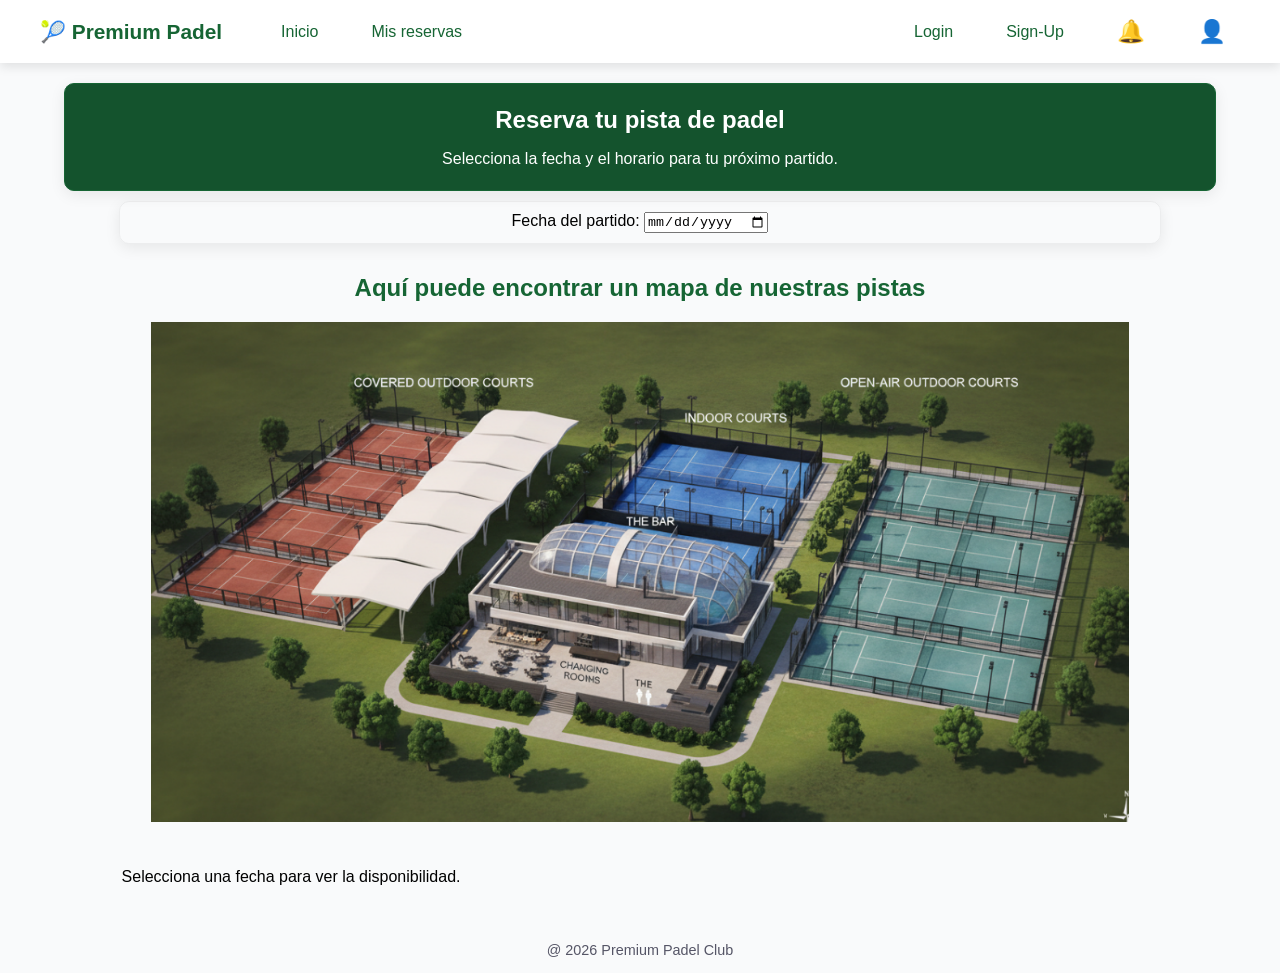
<file: mvc/src/main/resources/static/reservas.html>
<!DOCTYPE html>
<html lang="es">
    <head>
        <meta charset="UTF-8">
        <title>Reservar pista</title>
        <link rel="stylesheet" href="styles.css">
        <link rel="icon" type="image/png" href="src/Captura de pantalla 2026-04-15 171537.png">
        <meta name="viewport" content="width=device-width, initial-scale=1.0">
    </head>
    <body>
        <header class="cabecera">
            <div class="nav-grupo">
                <a href="index.html" class="logo">&#127934 Premium Padel</a>
                <a href="index.html" class="nav-link">Inicio</a>
                <a href="misReservas.html" class="nav-link">Mis reservas</a>
            </div>
            <div class="nav-grupo">
                <a href="logIn.html" class="nav-link">Login</a>
                <a href="signup.html" class="nav-link"> Sign-Up</a>
                <a href="notificaciones.html" class="nav-link icono">&#128276</a>
                <a href="perfil.html" class="nav-link icono">&#128100</a>
            </div>
        </header>
 
        <div class="espacio"></div>
 
        <main class="contenedor-principal">
            <div class="intro">
                <h2>Reserva tu pista de padel</h2>
                <p class="subtitulo">Selecciona la fecha y el horario para tu próximo partido.</p>
            </div>
 
            <div class="fecha-reserva">
                <label for="reserva">Fecha del partido: </label>
                <input type="date" id="reserva" name="reserva">
            </div>
 
            <div class="mapa">
                <h2>Aquí puede encontrar un mapa de nuestras pistas</h2>
                <img src="src/mapa.png" alt="mapa">
            </div>
 
            <div id="contenedor-pistas" class="pistas">
                <p id="msg-selecciona" class="subtitulo">
                    Selecciona una fecha para ver la disponibilidad.
                </p>
            </div>
 
        </main>
 
        <footer class="login-footer">
            <p>@ 2026 Premium Padel Club</p>
        </footer>
 
        <script src="reservas.js"></script>
        <script src="navbar.js"></script>
    </body>
</html>
</file>
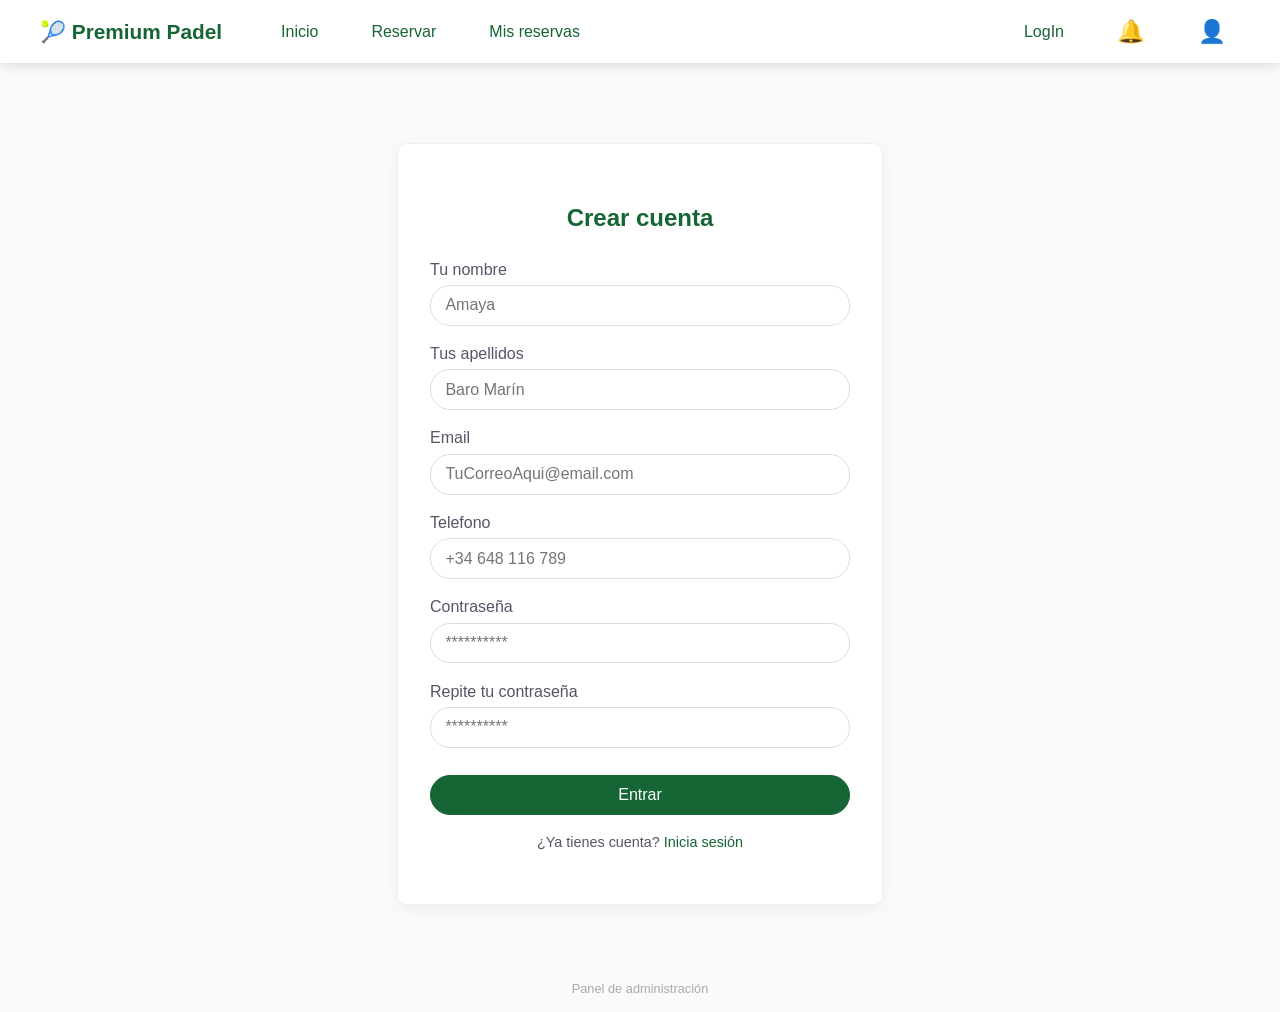
<file: mvc/src/main/resources/static/SignIn.html>
<!DOCTYPE html>

<html lang="es">

<head>
    <title>Perfil</title>
    <meta charset="UTF-8">
    <meta name="viewport" content="width=device-width, initial-scale=1.0">
    <link rel="stylesheet" href="styles.css">
    <link rel="icon" type="image/png" href="src/Captura de pantalla 2026-04-15 171537.png">
</head>

<body>
    <header class="cabecera">
        <div class="nav-grupo">
            <a href="index.html" class="logo">&#127934 Premium Padel</a>
            <a href="index.html" class="nav-link">Inicio</a>
            <a href="reservas.html" class="nav-link">Reservar</a>
            <a href="misReservas.html" class="nav-link">Mis reservas</a>
        </div>
        <div class="nav-grupo">
            <a href="logIn.html" class="nav-link"> LogIn</a>
            <a href="notificaciones.html" class="nav-link icono">&#128276</a>
            <a href="perfil.html" class="nav-link icono">&#128100</a>
        </div>
    </header>
        <div class="espacio"></div>
    <div class="Signin-container">
        <h2>Crear cuenta</h2>
        
        <form id="SigninForm">
            
            <div class="form-group">
                <label for="Nombre">Tu nombre</label>
                <input type="text" id="Nombre" name="Nombre" placeholder="Amaya" required>
            </div>

            <div class="form-group">
                <label for="Apellidos">Tus apellidos</label>
                <input type="text" id="Apellidos" name="Apellidos" placeholder="Baro Marín" required>
            </div>

            <div class="form-group">
                <label for="email">Email</label>
                <input type="email" id="email" name="email" placeholder="TuCorreoAqui@email.com" required>
            </div>

            <div class="form-group">
                <label for="telefono">Telefono</label>
                <input type="tel" id="telefono" name="telefono" placeholder="+34 648 116 789" required>
            </div>

            <div class="form-group">
                <label for="password">Contraseña</label>
                <input type="password" id="password" name="password" placeholder="**********" required>
            </div>

            <div class="form-group">
                <label for="password">Repite tu contraseña</label>
                <input type="password" id="password2" name="password2" placeholder="**********" required>
            </div>

            <button type="submit" class="btn-login">Entrar</button>
        </form>

        <p class="login-footer">¿Ya tienes cuenta? <a href="logIn.html">Inicia sesión</a></p>
    </div>

    <footer class="footer">
        <a href="admin.html" class="footer-link">Panel de administración</a>
    </footer>

    <script src="signin.js"></script>
    <script src="navbar.js"></script>
</body>
</html>
</file>
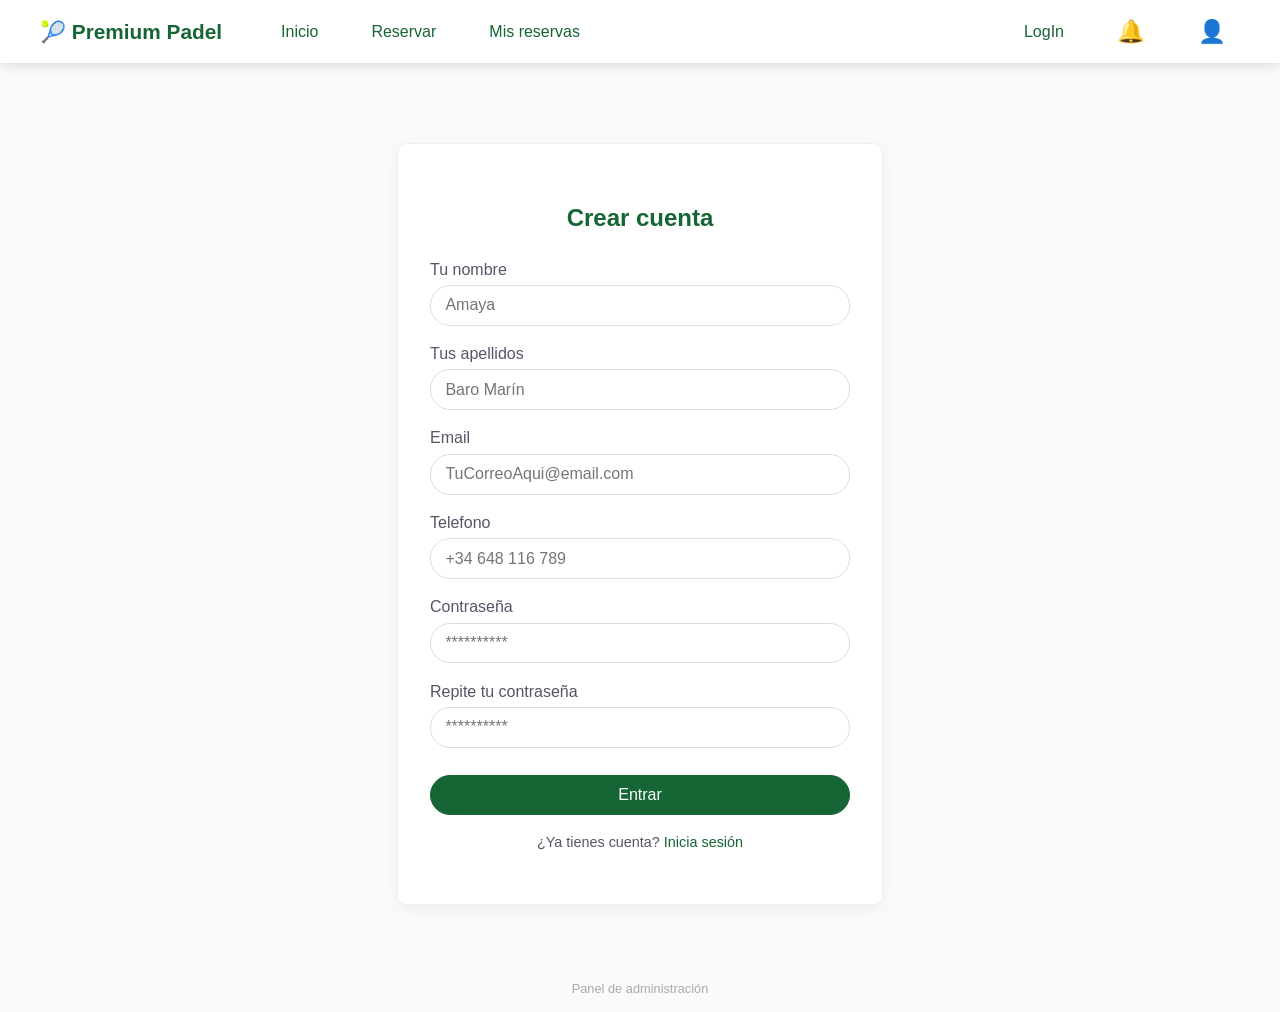
<file: mvc/src/main/resources/static/signup.html>
<!DOCTYPE html>

<html lang="es">

<head>
    <title>Perfil</title>
    <meta charset="UTF-8">
    <meta name="viewport" content="width=device-width, initial-scale=1.0">
    <link rel="stylesheet" href="styles.css">
    <link rel="icon" type="image/png" href="src/Captura de pantalla 2026-04-15 171537.png">
</head>

<body>
    <header class="cabecera">
        <div class="nav-grupo">
            <a href="index.html" class="logo">&#127934 Premium Padel</a>
            <a href="index.html" class="nav-link">Inicio</a>
            <a href="reservas.html" class="nav-link">Reservar</a>
            <a href="misReservas.html" class="nav-link">Mis reservas</a>
        </div>
        <div class="nav-grupo">
            <a href="logIn.html" class="nav-link"> LogIn</a>
            <a href="notificaciones.html" class="nav-link icono">&#128276</a>
            <a href="perfil.html" class="nav-link icono">&#128100</a>
        </div>
    </header>
        <div class="espacio"></div>
    <div class="Signin-container">
        <h2>Crear cuenta</h2>
        
        <form id="SigninForm">
            
            <div class="form-group">
                <label for="Nombre">Tu nombre</label>
                <input type="text" id="Nombre" name="Nombre" placeholder="Amaya" required>
            </div>

            <div class="form-group">
                <label for="Apellidos">Tus apellidos</label>
                <input type="text" id="Apellidos" name="Apellidos" placeholder="Baro Marín" required>
            </div>

            <div class="form-group">
                <label for="email">Email</label>
                <input type="email" id="email" name="email" placeholder="TuCorreoAqui@email.com" required>
            </div>

            <div class="form-group">
                <label for="telefono">Telefono</label>
                <input type="tel" id="telefono" name="telefono" placeholder="+34 648 116 789" required>
            </div>

            <div class="form-group">
                <label for="password">Contraseña</label>
                <input type="password" id="password" name="password" placeholder="**********" required>
            </div>

            <div class="form-group">
                <label for="password">Repite tu contraseña</label>
                <input type="password" id="password2" name="password2" placeholder="**********" required>
            </div>

            <button type="submit" class="btn-login">Entrar</button>
        </form>

        <p class="login-footer">¿Ya tienes cuenta? <a href="logIn.html">Inicia sesión</a></p>
    </div>

    <footer class="footer">
        <a href="admin.html" class="footer-link">Panel de administración</a>
    </footer>

    <script src="signup.js"></script>
    <script src="navbar.js"></script>
</body>
</html>
</file>
<file: mvc/src/main/resources/static/styles.css>
/* =========================
   BASE / LAYOUT GENERAL
   ========================= */

body {
    margin: 0;
    font-family: sans-serif;
    background-color: #f9fafb;
}

.contenedor-principal {
    width: 90%;
    max-width: 1240px;
    margin: 0 auto 40px auto;
}

.espacio {
    height: 20px;
}

/* =========================
   CABECERA / NAVBAR
   ========================= */

.cabecera {
    background-color: #fff;
    padding: 10px 40px;
    box-shadow: 0 4px 10px rgba(0,0,0,0.1);
    width: 100%;
    box-sizing: border-box;

    display: flex;
    flex-direction: row;
    justify-content: space-between;
    align-items: center;

    position: sticky;
    top: 0;
    z-index: 1000;
}

.nav-grupo {
    display: flex;
    flex-direction: row;
    align-items: center;
    gap: 25px;
}

.logo {
    font-size: 1.3rem;
    font-weight: 800;
    color: #166534;
    margin-right: 20px;
    white-space: nowrap;
    text-decoration: none;
    cursor: pointer;
}

.nav-link {
    color: #166534;
    text-decoration: none;
    font-size: 1rem;
    transition: all 0.2s ease;
    padding: 8px 14px;
    border-radius: 20px;
}

.nav-link:hover {
    transform: scale(1.05);
}

.nav-activo {
    background-color: #166534;
    color: white !important;
}

.logo.nav-activo {
    background-color: transparent;
    color: #166534 !important;
    padding: 0;
}

.icono {
    font-size: 1.4rem;
}

.icono.nav-activo {
    padding: 6px 10px;
}

.admin-badge {
    font-weight: 700;
    color: #111827;
}

/* =========================
   FILTROS / BOTONES GENERALES
   ========================= */

.filtro-oculto {
    display: none;
}

.menu-filtros {
    display: flex;
    justify-content: center;
    gap: 15px;
    margin: 60px 10px;
    flex-wrap: wrap;
}

.btn-filtro {
    padding: 10px 20px;
    background-color: #fff;
    border: 1px solid #ddd;
    border-radius: 20px;
    cursor: pointer;
    font-weight: 500;
    color: #556;
    transition: all 0.3s ease;
}

.btn-filtro:hover {
    border-color: #166534;
    color: #166534;
}

.btn-admin-principal {
    background-color: #166534;
    color: white;
    border-color: #166534;
}

.btn-admin-principal:hover {
    background-color: white;
    color: #166534;
}

/* Filtros antiguos de reservas/pistas públicas */
#filtro-todas:checked ~ .menu-filtros label[for="filtro-todas"],
#filtro-interior:checked ~ .menu-filtros label[for="filtro-interior"],
#filtro-techo:checked ~ .menu-filtros label[for="filtro-techo"],
#filtro-sin:checked ~ .menu-filtros label[for="filtro-sin"],
#filtro-actuales:checked ~ .menu-filtros label[for="filtro-actuales"],
#filtro-anteriores:checked ~ .menu-filtros label[for="filtro-anteriores"] {
    background-color: #166534;
    color: white;
    border-color: #166534;
}

#filtro-interior:checked ~ .pistas .card:not(.tipo-interior) {
    display: none;
}

#filtro-techo:checked ~ .pistas .card:not(.tipo-techo) {
    display: none;
}

#filtro-sin:checked ~ .pistas .card:not(.tipo-sin) {
    display: none;
}

#filtro-anteriores:checked ~ .lista-reservas .card-reserva:not(.tipo-anterior) {
    display: none;
}

#filtro-actuales:checked ~ .lista-reservas .card-reserva:not(.tipo-actual) {
    display: none;
}

/* =========================
   MAPA / PISTAS PÚBLICAS
   ========================= */

.mapa {
    width: 100%;
    margin: 30px 0;          /* ← SIN height fijo */
    text-align: center;
}

.mapa img {
    width: 100%;
    max-height: 500px;       /* ← tope de altura, pero NO obligatorio */
    height: auto;            /* ← la imagen se autoescala manteniendo proporción */
    object-fit: contain;
    display: block;
}

.mapa h2 {
    color: #166534;
    text-align: center;
}

.hero-inicio {
    margin-bottom: 20px;
}

.acciones-inicio {
    margin: 30px 10px;
}

.imagen-inicio {
    margin-bottom: 40px;
}

.imagen-inicio img {
    width: 90%;
    max-width: 1200px;
    max-height: 360px;
    margin: 0 auto 30px auto;
    object-fit: cover;
}

.tarjeta-inicio[hidden] {
    display: none;
}

.pistas {
    width: 90%;
    max-width: 1240px;
    display: grid;
    margin: 0 auto;
    grid-template-columns: 1fr;
    grid-template-rows: auto;
    position: relative;
    column-gap: 20px;
}

.info-pist {
    display: flex;
    justify-content: space-between;
    align-items: center;
    margin: 0;
    border: 1px solid #eee;
    padding: 10px 10px;
}

.card {
    display: flex;
    flex-direction: column;
    width: 100%;
    border-radius: 10px;
    box-shadow: 0 4px 15px rgba(0,0,0,0.05);
    overflow: hidden;
    margin-bottom: 40px;
}

.imagen-pist {
    position: relative;
    width: 100%;
    height: 220px;
    overflow: hidden;
    margin: 0;
}

.foto-principal,
.foto-secundaria {
    position: absolute;
    top: 0;
    left: 0;
    width: 100%;
    height: 100%;

    object-fit: cover;
    object-position: center;
    transition: opacity 0.3s ease;
}

.foto-secundaria {
    opacity: 0;
}

.flecha {
    position: absolute;
    top: 50%;
    transform: translateY(-50%);
    z-index: 10;
    background-color: #ddd4;
    width: 35px;
    height: 35px;
    border: none;
    cursor: pointer;
}

.flecha:hover {
    background-color: white;
}

.pasar-derecha {
    right: 10px;
}

.pasar-izquierda {
    left: 10px;
}

.pasar-derecha:focus ~ .foto-secundaria {
    opacity: 1;
}

.pasar-derecha:focus ~ .foto-principal {
    opacity: 0;
}

.flecha:focus {
    outline: none;
}

.horarios {
    display: grid;
    grid-template-columns: repeat(3, 1fr);
    padding: 15px 15px;
    position: relative;
}

.hora-disponible {
    background-color: #ada;
    border: none;
    border-radius: 2px;
    cursor: pointer;
    color: #fff;
    padding: 10px;
}

.hora-ocupada {
    background-color: #daa;
    border: none;
    border-radius: 2px;
    color: #ddd;
    padding: 10px;
}

.hora-disponible:hover {
    border: 1px solid #166534;
    color: #166534;
}

/* =========================
   LOGIN / SIGN IN
   ========================= */

.login-container,
.Signin-container {
    max-width: 420px;
    margin: 80px auto;
    background-color: #fff;
    border: 1px solid #eee;
    border-radius: 10px;
    box-shadow: 0 4px 15px rgba(0,0,0,0.05);
    padding: 2.5rem 2rem;
}

.Signin-container {
    margin: 60px auto;
}

.login-container h2,
.Signin-container h2 {
    color: #166534;
    text-align: center;
    margin-bottom: 1.8rem;
}

.form-group {
    display: flex;
    flex-direction: column;
    margin-bottom: 1.2rem;
}

.form-group label {
    margin-bottom: 0.4rem;
    font-weight: 500;
    color: #556;
}

.form-group input {
    padding: 0.65rem 0.9rem;
    border: 1px solid #ddd;
    border-radius: 20px;
    font-size: 1rem;
    color: #333;
    transition: border-color 0.3s ease;
    outline: none;
}

.form-group input:focus {
    border-color: #166534;
}

.btn-login {
    width: 100%;
    padding: 10px 20px;
    background-color: #166534;
    color: white;
    border: 1px solid #166534;
    border-radius: 20px;
    cursor: pointer;
    font-weight: 500;
    font-size: 1rem;
    transition: all 0.3s ease;
    margin-top: 0.5rem;
}

.btn-login:hover {
    background-color: #fff;
    color: #166534;
}

.login-footer {
    text-align: center;
    margin-top: 1.2rem;
    color: #556;
    font-size: 0.9rem;
}

.login-footer a {
    color: #166534;
    text-decoration: none;
    font-weight: 500;
}

.login-footer a:hover {
    text-decoration: underline;
}

.footer {
    text-align: center;
    padding: 1rem;
    margin-top: 2rem;
    color: #888;
    font-size: 0.8rem;
}

.footer-link {
    color: #aaa;
    text-decoration: none;
}

.footer-link:hover {
    color: #166534;
    text-decoration: underline;
}

/* =========================
   RESERVAS USUARIO
   ========================= */

.card-reserva {
    display: flex;
    justify-content: space-between;
    align-items: center;
    background-color: #fff;
    border: 1px solid #ddd;
    border-radius: 10px;
    padding: 25px;
    box-shadow: 0 4px 15px rgba(0,0,0,0.05);
    transition: transform 0.2s ease, box-shadow 0.2s ease;
}

.card-reserva:hover {
    transform: translateY(-2px);
    box-shadow: 0 8px 15px rgba(0,0,0,0.08);
}

.reserva-info {
    display: flex;
    flex-direction: column;
    gap: 8px;
}

.reserva-info h3 {
    margin: 0;
    color: #166534;
    font-size: 1.25rem;
}

.fecha {
    font-weight: 600;
    color: #166534;
    font-size: 1rem;
}

.btn-cancelar,
.btn-accion,
.btn-cancelar-antiguo {
    padding: 10px 18px;
    border-radius: 8px;
    border: none;
    cursor: pointer;
    transition: all 0.2s ease;
}

.btn-accion.pagar {
    background-color: #166534;
    color: white;
    box-shadow: 0 2px 4px rgba(22, 101, 52, 0.2);
}

.btn-accion.pagar:hover {
    background-color: #14532d;
}

.btn-cancelar {
    background-color: transparent;
    color: #dc2626;
    border: 1px solid #fca5a5;
}

.btn-cancelar:hover {
    color: #fef2f2;
    border-color: #dc2626;
}

.lista-reservas {
    display: flex;
    flex-direction: column;
    gap: 20px;
    width: 90%;
    max-width: 900px;
    margin: 0 auto;
}

.reserva-estado {
    display: flex;
    align-items: center;
    gap: 10px;
}

.btn-cancelar-antiguo {
    background-color: #fca5a5;
    border: 1px solid #fca5a5;
    color: #ddd;
    padding: 10px;
    cursor: not-allowed;
}

.tipo-anterior {
    background-color: #ddd;
}

.fecha-reserva {
    margin: 0 auto;
    margin-top: 10px;
    padding: 10px 2px;
    border: 1px solid rgba(0,0,0,0.05);
    border-radius: 10px;
    box-shadow: 0 4px 15px rgba(0,0,0,0.08);
    width: 90%;
    text-align: center;
}

/* =========================
   INTRO / BLOQUES GENERALES
   ========================= */

.intro {
    display: flex;
    flex-direction: column;
    background-color: #14532d;
    color: white;
    text-align: center;
    border-radius: 10px;
    padding: 22px 16px;
    border: 1px solid #166534;
    box-shadow: 0 4px 15px rgba(0,0,0,0.08);
}

.intro h1,
.intro h2 {
    margin: 0;
}

.intro p {
    margin-bottom: 0;
}

/* =========================
   PERFIL
   ========================= */

.espacio-perfil {
    display: grid;
    grid-template-columns: 20% 80%;
    gap: 2rem;
    border-bottom: 1px solid #eee;
    border-radius: 12px;
    padding: 3rem 2rem;
    margin: 2rem;
    align-items: center;
    justify-content: left;
    text-align: left;
}

.foto-perfil {
    grid-column: 1;
    width: 80%;
    height: auto;
    object-fit: cover;
    border-radius: 50%;
}

.Descripcion-pagina {
    grid-column: 2;
    display: flex;
    flex-direction: column;
    gap: 0.5rem;
    margin-left: 20px;
}

.Descripcion-pagina h2 {
    margin: 0;
    font-size: 1.5rem;
}

.informacion-personal {
    width: 90%;
    display: flex;
    flex-direction: column;
    text-align: center;
    border-radius: 10px;
    padding: 2px 2px;
    margin: 0 auto;
    border: 1px solid #166534;
    box-shadow: 0 4px 15px rgba(0,0,0,0.08);
}

.informacion-personal h3 {
    font-size: 1.8rem;
    margin-bottom: 1.5rem;
    color: #333;
    align-items: center;
}

table {
    width: 100%;
    border-collapse: collapse;
}

td {
    padding: 1rem;
    border-bottom: 1px solid #f0f0f0;
}

td:first-child {
    font-weight: bold;
    width: 30%;
    color: #555;
}

.guardar-cambios {
    display: block;
    margin: 3rem auto;
    padding: 1rem 3rem;
    background-color: #239c51;
    color: white;
    border: none;
    border-radius: 8px;
    font-weight: bold;
    cursor: pointer;
}

/* =========================
   NOTIFICACIONES
   ========================= */

.card-notificacion {
    background: #fff;
    border-radius: 12px;
    padding: 1.5rem;
    box-shadow: 0 4px 6px rgba(0,0,0,0.1);
    margin-bottom: 2rem;
}

.lista-reservas article:first-of-type {
    margin-top: 3rem;
}

.notificacion-info {
    display: flex;
    flex-direction: column;
    gap: 1.2rem;
}

.notificacion-info h3 {
    margin: 0;
    color: #333;
    font-size: 1.2rem;
}

.fecha-notif {
    display: block;
    font-weight: bold;
    color: #1a4d2e;
    margin-top: 0.5rem;
}

.detalle-notif {
    display: block;
    color: #666;
    font-size: 0.9rem;
    margin-bottom: 0.5rem;
}

.notificacion-estado {
    display: flex;
    flex-direction: column;
    align-items: flex-end;
    gap: 1rem;
}

.estado-notif {
    padding: 0.3rem 0.8rem;
    border-radius: 20px;
    font-size: 0.8rem;
    font-weight: bold;
}

.estado-notif.finalizado {
    background: #e0e0e0;
    color: #666;
}

.estado-notif.pendiente {
    background: #fff3cd;
    color: #856404;
}

.btn-borrar,
.btn-accion {
    padding: 0.5rem 1rem;
    border-radius: 6px;
    border: none;
    cursor: pointer;
    font-weight: bold;
    transition: 0.3s ease;
}

.btn-borrar {
    background-color: #ff4d4d;
    color: white;
}

.btn-borrar:hover {
    background-color: #cc0000;
}

/* =========================
   ADMIN DASHBOARD / TABLAS
   ========================= */

.admin-dashboard {
    display: flex;
    flex-direction: column;
    gap: 30px;
}

.admin-resumen {
    display: grid;
    grid-template-columns: repeat(4, 1fr);
    gap: 24px;
}

.admin-card-resumen {
    background-color: #fff;
    border: 1px solid #e5e7eb;
    border-radius: 14px;
    padding: 24px;
    box-shadow: 0 4px 15px rgba(0,0,0,0.05);
    text-align: center;
}

.admin-card-resumen h3 {
    margin: 0 0 12px 0;
    color: #166534;
    font-size: 1rem;
}

.dato-admin {
    margin: 0;
    font-size: 2rem;
    font-weight: 800;
    color: #14532d;
}

.admin-panel-central {
    display: grid;
    grid-template-columns: 1fr 1fr;
    gap: 24px;
}

.admin-bloque {
    background-color: #fff;
    border: 1px solid #e5e7eb;
    border-radius: 14px;
    padding: 24px;
    box-shadow: 0 4px 15px rgba(0,0,0,0.05);
}

.admin-bloque-cabecera {
    display: flex;
    justify-content: space-between;
    align-items: center;
    gap: 16px;
    margin-bottom: 20px;
    flex-wrap: wrap;
}

.admin-bloque-cabecera h3 {
    margin: 0;
    color: #166534;
    font-size: 1.25rem;
}

.admin-toolbar {
    flex-wrap: wrap;
}

.admin-menu-filtros {
    justify-content: flex-start;
    margin: 0;
}

.admin-acciones {
    display: flex;
    gap: 14px;
    flex-wrap: wrap;
}

.admin-actividad {
    display: flex;
    flex-direction: column;
    gap: 12px;
}

.admin-actividad p {
    margin: 0;
    color: #374151;
}

.admin-tabla-bloque {
    overflow-x: auto;
}

.tabla-admin-wrapper {
    width: 100%;
    overflow-x: auto;
}

.tabla-admin {
    width: 100%;
    border-collapse: collapse;
    background-color: #fff;
}

.tabla-admin th,
.tabla-admin td {
    padding: 14px 16px;
    border-bottom: 1px solid #e5e7eb;
    text-align: left;
    vertical-align: middle;
}

.tabla-admin th {
    color: #166534;
    font-weight: 700;
    background-color: #f9fafb;
}

.tabla-admin td:first-child {
    width: auto;
    color: #374151;
}

.acciones-tabla {
    display: flex;
    align-items: center;
    gap: 18px;
    white-space: nowrap;
}

.accion-tabla {
    text-decoration: none;
    font-weight: 600;
    font-size: 0.95rem;
    display: inline-block;
    border: none;
    background: none;
    cursor: pointer;
    padding: 0;
}

.accion-tabla:hover {
    text-decoration: underline;
}

.accion-tabla.editar {
    color: #166534;
}

.estado-admin {
    display: inline-block;
    padding: 6px 10px;
    border-radius: 999px;
    font-size: 0.8rem;
    font-weight: 700;
}

.estado-activa {
    background-color: #dcfce7;
    color: #166534;
}

.estado-cancelada {
    background-color: #fee2e2;
    color: #991b1b;
}

.estado-inactiva {
    background-color: #f3f4f6;
    color: #6b7280;
}

.rol-admin-badge {
    display: inline-block;
    padding: 6px 10px;
    border-radius: 20px;
    font-size: 0.85rem;
    font-weight: 600;
}

.rol-user-badge {
    background-color: #e5e7eb;
    color: #4b5563;
}

.rol-admin-badge-verde {
    background-color: #dcfce7;
    color: #166534;
}

/* =========================
   ADMIN FORMULARIOS
   ========================= */

.admin-formulario-bloque {
    max-width: 760px;
    margin: 0 auto 40px auto;
    background-color: #fff;
    border: 1px solid #ddd;
    border-radius: 10px;
    padding: 30px;
    box-shadow: 0 4px 15px rgba(0,0,0,0.05);
}

.admin-formulario-header {
    display: flex;
    justify-content: space-between;
    align-items: center;
    gap: 15px;
    margin-bottom: 25px;
    flex-wrap: wrap;
}

.admin-formulario-header h3 {
    margin: 0;
    color: #166534;
}

.admin-formulario-pista {
    display: grid;
    grid-template-columns: 1fr;
    gap: 18px;
}

.select-admin {
    padding: 0.65rem 0.9rem;
    border: 1px solid #ddd;
    border-radius: 20px;
    font-size: 1rem;
    color: #333;
    background-color: white;
    outline: none;
    transition: border-color 0.3s ease;
}

.select-admin:focus {
    border-color: #166534;
}

.admin-formulario-acciones {
    display: flex;
    justify-content: flex-end;
    gap: 15px;
    flex-wrap: wrap;
    margin-top: 10px;
    align-items: center;
}

.btn-guardar-pista {
    width: auto;
    min-width: 180px;
    margin-top: 0;
}

.cancelar-izquierda {
    margin-right: auto;
}

input[readonly] {
    background-color: #f3f4f6;
    color: #6b7280;
    cursor: not-allowed;
}

/* =========================
   RESPONSIVE
   ========================= */

@media only screen and (max-width: 899px) {
    .cabecera {
        flex-direction: column;
        gap: 20px;
        padding: 20px 10px;
        text-align: center;
    }

    .nav-grupo {
        flex-direction: column;
        width: 100%;
        gap: 15px;
    }

    .logo {
        margin-right: 0;
        margin-bottom: 5px;
        font-size: 1.5rem;
    }
}

@media only screen and (min-width: 900px) {
    .pistas {
        grid-template-columns: repeat(2, 1fr);
    }
}

@media only screen and (min-width: 1500px) {
    .pistas {
        grid-template-columns: repeat(3, 1fr);
    }
}

@media only screen and (min-width: 800px) {
    .admin-formulario-pista {
        grid-template-columns: 1fr 1fr;
    }

    .admin-formulario-acciones {
        grid-column: 1 / -1;
    }
}

@media only screen and (max-width: 1000px) {
    .admin-resumen {
        grid-template-columns: repeat(2, 1fr);
    }

    .admin-panel-central {
        grid-template-columns: 1fr;
    }
}

@media only screen and (max-width: 600px) {
    .admin-resumen {
        grid-template-columns: 1fr;
    }

    .admin-bloque-cabecera {
        align-items: flex-start;
    }

    .admin-acciones {
        flex-direction: column;
    }
}
</file>
